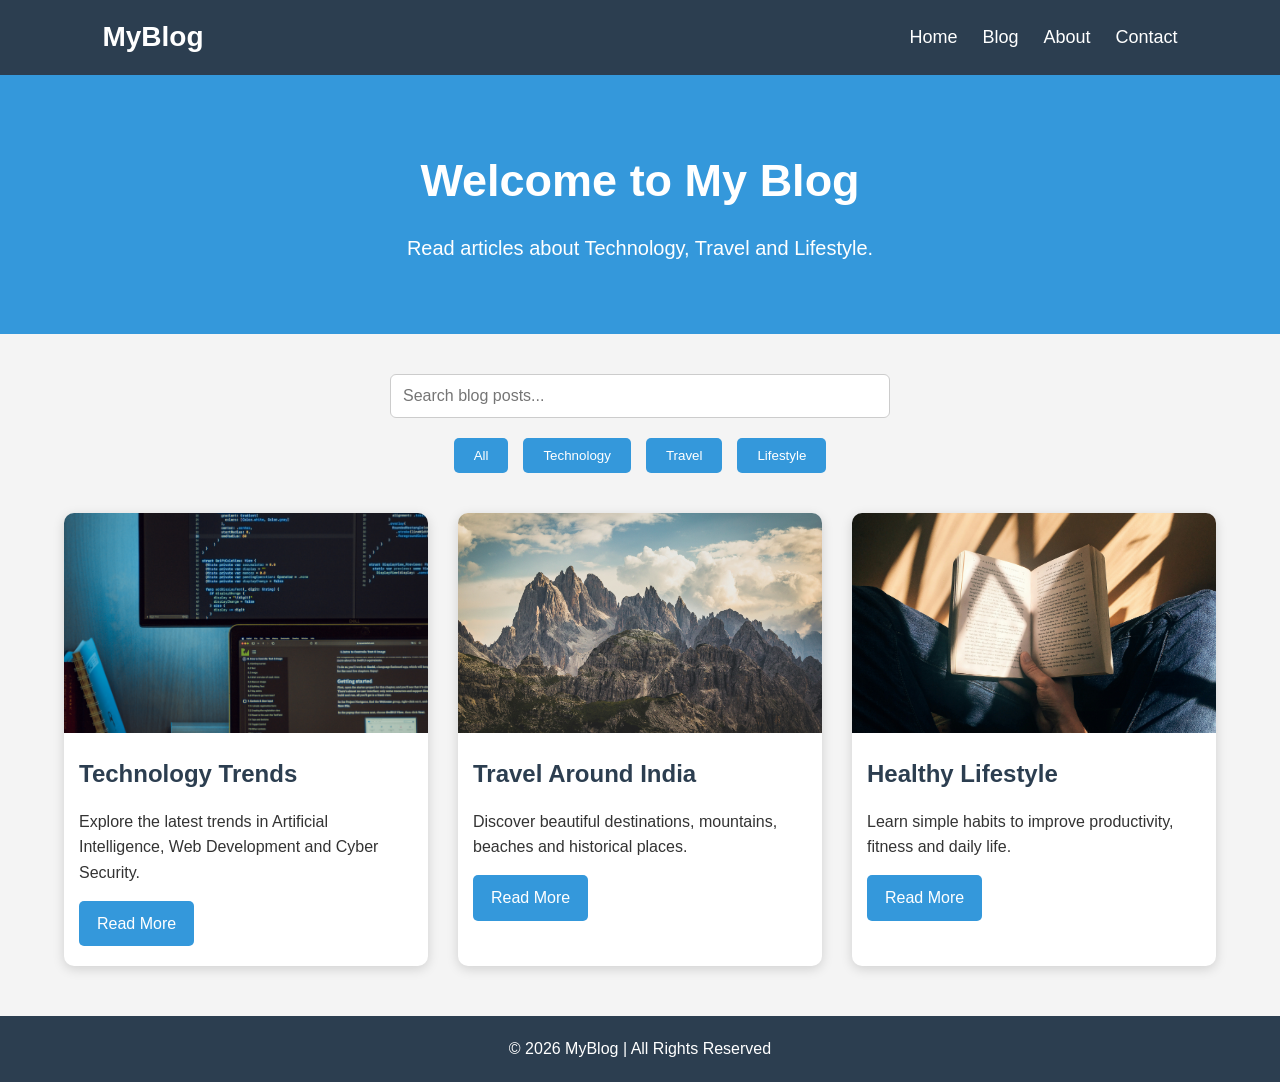
<file: index.html>
<!DOCTYPE html>
<html lang="en">
<head>
    <meta charset="UTF-8">
    <meta name="viewport" content="width=device-width, initial-scale=1.0">
    <title>Blog Website</title>
    <link rel="stylesheet" href="css/style.css">
</head>
<body>

    <!-- Navigation -->

    <nav class="navbar">

        <div class="logo">
            MyBlog
        </div>

        <ul class="nav-links">

            <li><a href="index.html">Home</a></li>

            <li><a href="blog.html">Blog</a></li>

            <li><a href="about.html">About</a></li>

            <li><a href="contact.html">Contact</a></li>

        </ul>

    </nav>

    <!-- Hero Section -->

    <header class="hero">

        <h1>Welcome to My Blog</h1>

        <p>Read articles about Technology, Travel and Lifestyle.</p>

    </header>

    <!-- Search -->

    <section class="search-section">

        <input
            type="text"
            id="searchInput"
            placeholder="Search blog posts..."
        >

    </section>

    <!-- Categories -->

    <section class="categories">

        <button class="category-btn">All</button>

        <button class="category-btn">Technology</button>

        <button class="category-btn">Travel</button>

        <button class="category-btn">Lifestyle</button>

    </section>

    <!-- Blog Posts -->

    <section class="blog-container">

        <div class="blog-card">

            <img src="image/blog1.jpg" alt="Technology">

            <h2>Technology Trends</h2>

            <p>
                Explore the latest trends in Artificial Intelligence,
                Web Development and Cyber Security.
            </p>

            <a href="#">Read More</a>

        </div>

        <div class="blog-card">

            <img src="image/blog2.jpg" alt="Travel">

            <h2>Travel Around India</h2>

            <p>
                Discover beautiful destinations, mountains,
                beaches and historical places.
            </p>

            <a href="#">Read More</a>

        </div>

        <div class="blog-card">

            <img src="image/blog3.jpg" alt="Lifestyle">

            <h2>Healthy Lifestyle</h2>

            <p>
                Learn simple habits to improve productivity,
                fitness and daily life.
            </p>

            <a href="#">Read More</a>

        </div>

    </section>

    <!-- Footer -->

    <footer>

        <p>
            © 2026 MyBlog | All Rights Reserved
        </p>

    </footer>

    <script src="js/script.js"></script>

</body>
</html>
</file>
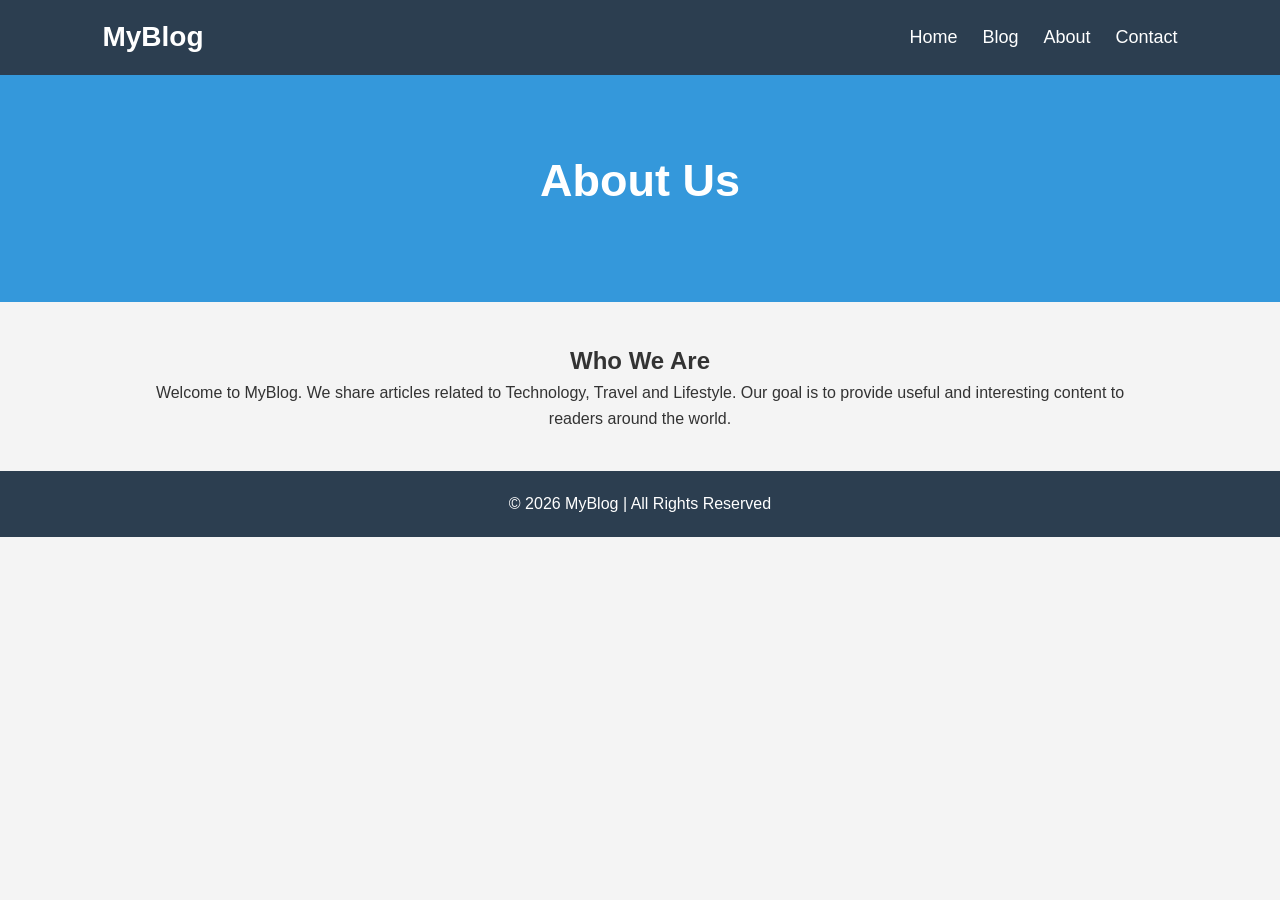
<file: about.html>
<!DOCTYPE html>
<html lang="en">
<head>
<meta charset="UTF-8">
<meta name="viewport" content="width=device-width, initial-scale=1.0">
<title>About</title>
<link rel="stylesheet" href="css/style.css">
</head>

<body>

<nav class="navbar">
<div class="logo">MyBlog</div>

<ul class="nav-links">
<li><a href="index.html">Home</a></li>
<li><a href="blog.html">Blog</a></li>
<li><a href="about.html">About</a></li>
<li><a href="contact.html">Contact</a></li>
</ul>

</nav>

<header class="hero">
<h1>About Us</h1>
</header>

<section style="width:80%;margin:40px auto;text-align:center;">

<h2>Who We Are</h2>

<p>

Welcome to MyBlog.

We share articles related to Technology, Travel and Lifestyle.

Our goal is to provide useful and interesting content to readers around the world.

</p>

</section>

<footer>

<p>© 2026 MyBlog | All Rights Reserved</p>

</footer>

</body>
</html>
</file>
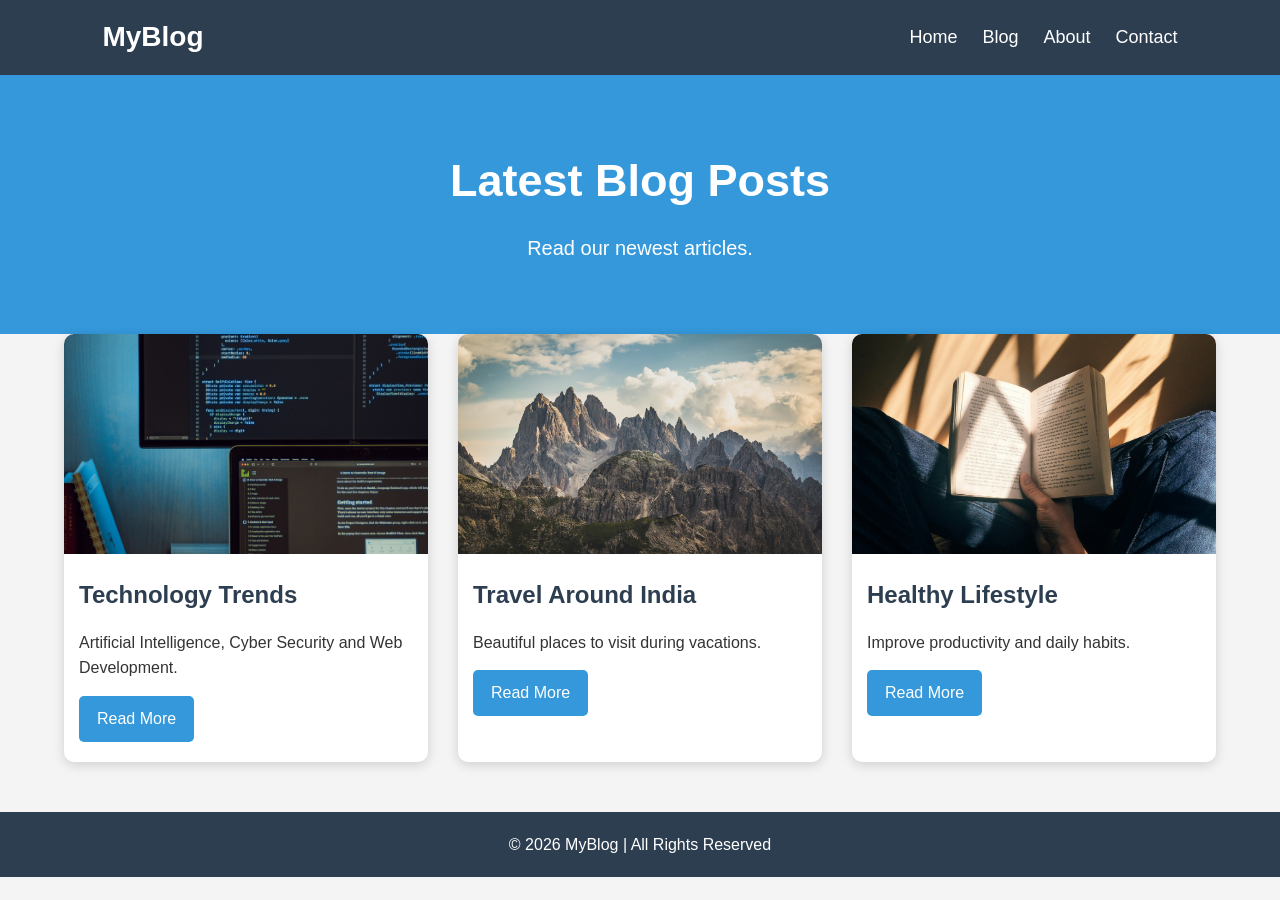
<file: blog.html>
<!DOCTYPE html>
<html lang="en">
<head>
    <meta charset="UTF-8">
    <meta name="viewport" content="width=device-width, initial-scale=1.0">
    <title>Blog</title>
    <link rel="stylesheet" href="css/style.css">
</head>
<body>

<nav class="navbar">
    <div class="logo">MyBlog</div>

    <ul class="nav-links">
        <li><a href="index.html">Home</a></li>
        <li><a href="blog.html">Blog</a></li>
        <li><a href="about.html">About</a></li>
        <li><a href="contact.html">Contact</a></li>
    </ul>
</nav>

<header class="hero">
    <h1>Latest Blog Posts</h1>
    <p>Read our newest articles.</p>
</header>

<section class="blog-container">

    <div class="blog-card">
        <img src="image/blog1.jpg" alt="Technology">
        <h2>Technology Trends</h2>
        <p>Artificial Intelligence, Cyber Security and Web Development.</p>
        <a href="#">Read More</a>
    </div>

    <div class="blog-card">
        <img src="image/blog2.jpg" alt="Travel">
        <h2>Travel Around India</h2>
        <p>Beautiful places to visit during vacations.</p>
        <a href="#">Read More</a>
    </div>

    <div class="blog-card">
        <img src="image/blog3.jpg" alt="Lifestyle">
        <h2>Healthy Lifestyle</h2>
        <p>Improve productivity and daily habits.</p>
        <a href="#">Read More</a>
    </div>

</section>

<footer>
    <p>© 2026 MyBlog | All Rights Reserved</p>
</footer>

</body>
</html>
</file>
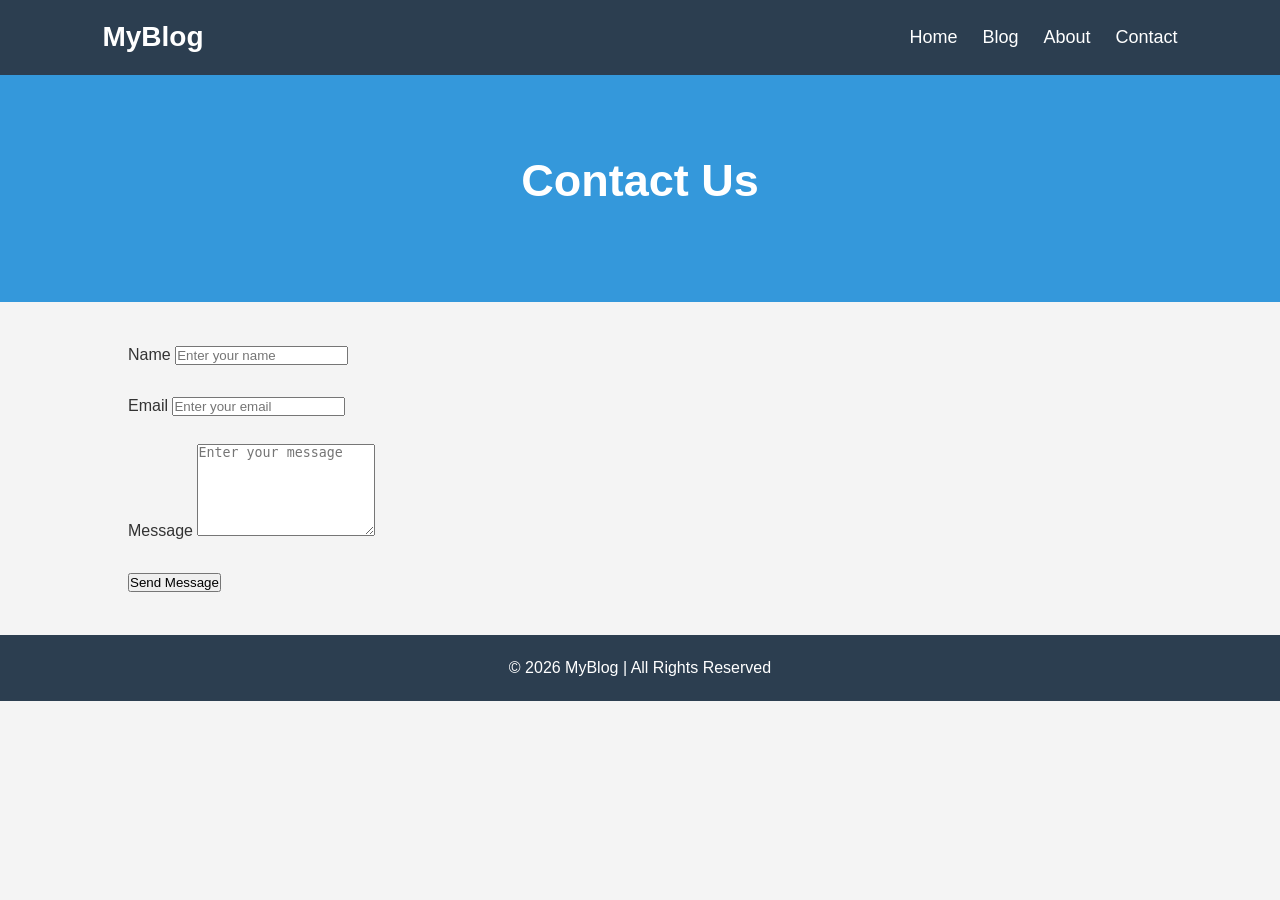
<file: contact.html>
<!DOCTYPE html>
<html lang="en">
<head>
<meta charset="UTF-8">
<meta name="viewport" content="width=device-width, initial-scale=1.0">
<title>Contact</title>
<link rel="stylesheet" href="css/style.css">
</head>

<body>

<nav class="navbar">

<div class="logo">MyBlog</div>

<ul class="nav-links">

<li><a href="index.html">Home</a></li>
<li><a href="blog.html">Blog</a></li>
<li><a href="about.html">About</a></li>
<li><a href="contact.html">Contact</a></li>

</ul>

</nav>

<header class="hero">

<h1>Contact Us</h1>

</header>

<section style="width:80%;margin:40px auto;">

<form>

<label>Name</label>

<input type="text" placeholder="Enter your name" required>

<br><br>

<label>Email</label>

<input type="email" placeholder="Enter your email" required>

<br><br>

<label>Message</label>

<textarea rows="6" placeholder="Enter your message"></textarea>

<br><br>

<button type="submit">Send Message</button>

</form>

</section>

<footer>

<p>© 2026 MyBlog | All Rights Reserved</p>

</footer>

</body>

</html>
</file>
<file: css/style.css>
/* Reset */

*{
    margin:0;
    padding:0;
    box-sizing:border-box;
}

/* Body */

body{
    font-family:Arial, Helvetica, sans-serif;
    background:#f4f4f4;
    color:#333;
    line-height:1.6;
}

/* Navigation */

.navbar{
    display:flex;
    justify-content:space-between;
    align-items:center;

    background:#2c3e50;
    color:white;

    padding:15px 8%;
}

.logo{
    font-size:28px;
    font-weight:bold;
}

.nav-links{
    display:flex;
    list-style:none;
    gap:25px;
}

.nav-links a{
    color:white;
    text-decoration:none;
    font-size:18px;
    transition:0.3s;
}

.nav-links a:hover{
    color:#3498db;
}

/* Hero */

.hero{
    text-align:center;
    padding:70px 20px;
    background:#3498db;
    color:white;
}

.hero h1{
    font-size:45px;
    margin-bottom:15px;
}

.hero p{
    font-size:20px;
}

/* Search */

.search-section{
    text-align:center;
    margin:40px 0 20px;
}

#searchInput{
    width:60%;
    max-width:500px;
    padding:12px;
    font-size:16px;

    border:1px solid #ccc;
    border-radius:6px;
}

/* Categories */

.categories{
    display:flex;
    justify-content:center;
    gap:15px;
    margin-bottom:40px;
    flex-wrap:wrap;
}

.category-btn{
    background:#3498db;
    color:white;

    border:none;

    padding:10px 20px;

    border-radius:5px;

    cursor:pointer;

    transition:.3s;
}

.category-btn:hover{
    background:#2980b9;
}

/* Blog Cards */

.blog-container{
    width:90%;
    max-width:1200px;

    margin:auto;

    display:grid;

    grid-template-columns:repeat(3,1fr);

    gap:30px;

    margin-bottom:50px;
}

.blog-card{

    background:white;

    border-radius:10px;

    overflow:hidden;

    box-shadow:0 3px 12px rgba(0,0,0,.15);

    transition:.3s;
}

.blog-card:hover{

    transform:translateY(-8px);

}

.blog-card img{

    width:100%;

    height:220px;

    object-fit:cover;

}

.blog-card h2{

    padding:15px;

    color:#2c3e50;

}

.blog-card p{

    padding:0 15px 15px;

}

.blog-card a{

    display:inline-block;

    margin:0 15px 20px;

    text-decoration:none;

    color:white;

    background:#3498db;

    padding:10px 18px;

    border-radius:5px;

    transition:.3s;

}

.blog-card a:hover{

    background:#2980b9;

}

/* Footer */

footer{

    background:#2c3e50;

    color:white;

    text-align:center;

    padding:20px;

}

/* Responsive */

@media(max-width:768px){

    .navbar{

        flex-direction:column;

        gap:15px;

    }

    .nav-links{

        flex-direction:column;

        align-items:center;

    }

    #searchInput{

        width:90%;

    }

    .blog-container{

        grid-template-columns:repeat(2,1fr);

    }

}

@media(max-width:480px){

    .hero h1{

        font-size:32px;

    }

    .hero p{

        font-size:16px;

    }

    .blog-container{

        grid-template-columns:1fr;

    }

}
</file>
